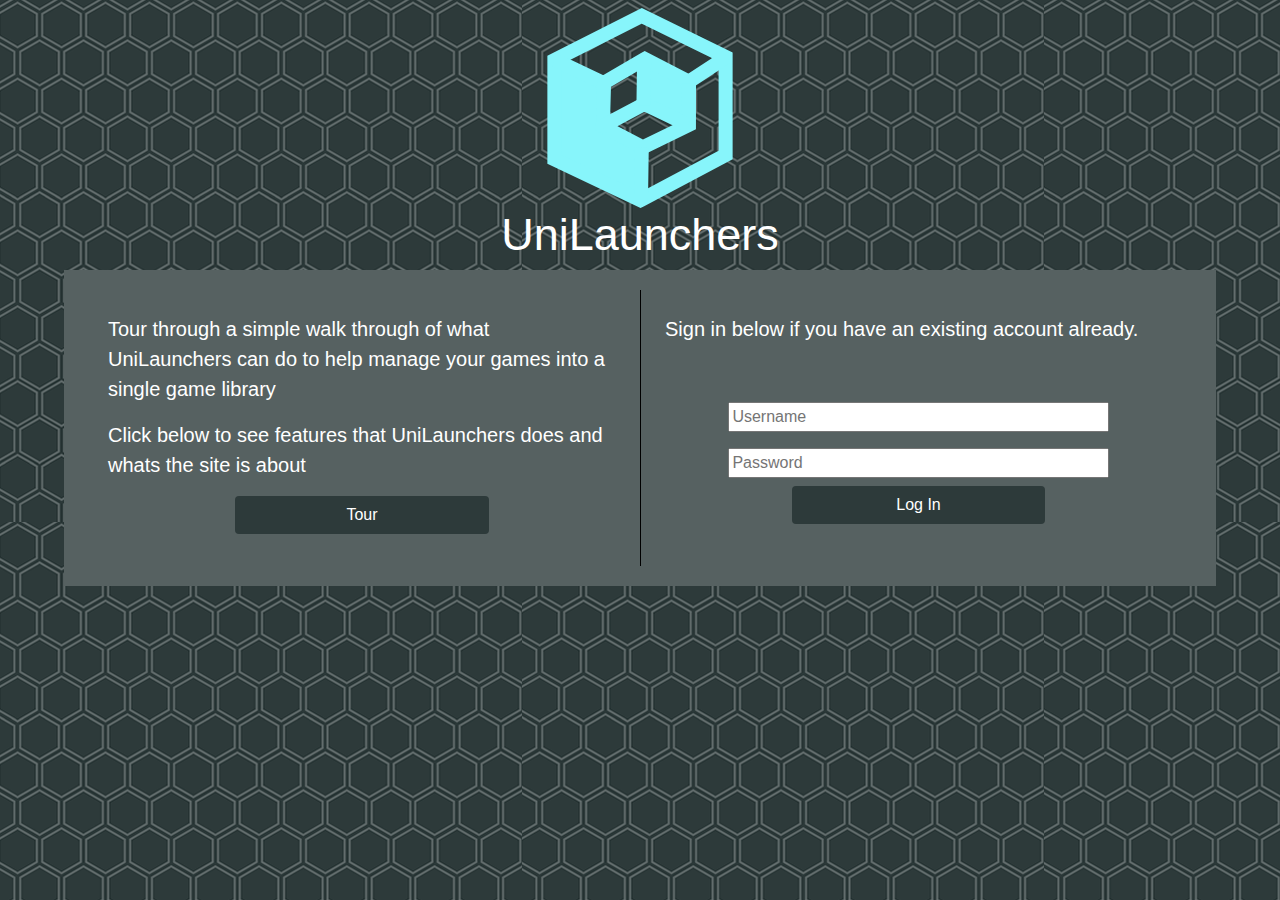
<file: index.html>
<!DOCTYPE html>
<html lang="en">
<head>
  <meta charset="UTF-8">
  <meta http-equiv="X-UA-Compatible" content="IE=edge">
  <meta name="viewport" content="width=device-width, initial-scale=1, shrink-to-fit=no">
  <meta http-equiv="x-ua-compatible" content="ie=edge">
  <link rel="stylesheet" href="css/bootstrap.min.css">
  <link rel="stylesheet" href="css/mobile.css">
  <title>Bootstrap</title>
</head>
<body class="bodybg">
  <div id="signin">
        <div class="mt-2">
          <img src="images/SVG/brandIcon.svg" width="200" height="200" class="mx-auto" alt="UniLaunchers Logo" style="display: block">
          <h2 style="color: white; font-size: 45px; text-align: center;">UniLaunchers</h2>
        </div>
        <div class="row mx-auto w-75 " id="splash" style="background: #566161;">
          <div id="tour" class="w-50 text-center p-4 mb-2">
            <p class="text-left">Tour through a simple walk through of what UniLaunchers can do to help manage your games into a single game library</p>
            <p class="text-left">Click below to see features that UniLaunchers does and whats the site is about</p>
            <button type="button" class="w-50 btn" onclick="tourContent()">Tour</button>
          </div>
          <div id="sign" class="w-50 p-4">
              <p class="text-left">Sign in below if you have an existing account already.</p>
            <form class="form-inline justify-content-around">
              <input class="w-75 my-2" type="text" placeholder="Username" id="uname"/>
              <input class="w-75 my-2" type="text" placeholder="Password" id="pword"/>
              <button type="button" class="w-50 btn" onclick="checkUser()">Log In</button>
            </form>
          </div>
        </div>
  </div>

  <div id="fcontent" style="display: none; visibility: hidden;">
      <nav class="navbar navbar-dark bg-dark dnavbar">
          <a class="navbar-brand" href="#">
              <img src="images/SVG/brandIcon.svg" width="50" height="50" class="d-inline-block align-middle" alt="UniLaunchers Logo">
              UniLaunchers
            </a>
        <form class="form-inline w-50 justify-content-center" style="min-width: 440px">
            <button class="btn" type="button" id="dAddItem">Add item</button>
            <input class="mx-2 py-1" type='text' class="form-control" style="width: 50%;" id="search" onkeyup="filterItems(this)"/>
            <select class="custom-select w-25" style="max-width: 120px;" id="gameTypes">
              <option selected>Filter</option>
              <option>Steam</option>
              <option>Origin</option>
              <option>Epic</option>
              <option>Battle.Net</option>
              <option>Uplay</option>
            </select>
        </form>
        <button class="btn" onclick="profile()" style="background: none; border: none; margin: 0">Profile</button>
      </nav>
      
      <div class="container bg-white dcontent" style="height: 100vh">
    
        <div class="row justify-content-center" id="dItems">
          <div class="row justify-content-center" style="height: 100vh">
              <div class="col-md-12 my-auto text-center">
                  Looks like your library is Empty. Add something to it.
              </div>
          </div>
        </div>
    
      </div>
    
      <div class="row mnavbar" style="height: 100vh">
        <div class="col-3 pr-0" style="max-width: 70px">
    
            <nav class="navbar bg-dark p-0 justify-content-center" id="mNavigation">
              <button id="mbutton" class="btn p-0" type="button" data-toggle="collapse" data-target="#navbarToggleExternalContent" aria-controls="navbarToggleExternalContent" aria-expanded="false" aria-label="Toggle navigation">
                <img src="images/SVG/menu.svg" width="30px" height="30px">
              </button>
            </nav>
            
            <div class="collapse" id="navbarToggleExternalContent">
              <div class="bg-dark d-flex flex-column justify-content-between" style='height: 100vh'>
                <div style="visibility: hidden"></div>
                <div class="d-flex flex-column ">
                  <button id="mAddItem"><img src="./images/SVG/add.svg" width="40px" height="40px"></button>
                  <button id="mSearch" onclick="msearch()"><img src="./images/SVG/search.svg" width="40px" height="40px"></button>
                  <button id="mProfile" onclick="profile()"><img src="./images/SVG/pofile.svg" width="40px" height="40px"></button>
                </div>
                <div>
                  
                </div>
              </div>
            </div>  
          </div>
        
          <div class="col-9 container p-0"style="height: 100vh" id="mItems">
              <div class="container row h-100" >
                  <div class="col-md-12 my-auto text-center">
                    Looks like your library is Empty. Add something to it.
              </div>
          </div>
          </div>
      </div>
  </div>


  <script src="js/jquery.slim.min.js"></script>
  <script src="js/popper.min.js"></script>
  <script src="js/bootstrap.min.js"></script>
  <script src="js/main.js"></script>
</body>
</html>
</file>
<file: css/mobile.css>
@media (max-width: 768px) {
    .dnavbar, .dcontent{
        display:none;
        visibility: hidden;
    }
  }

  @media (min-width: 767px) {
    .mnavbar{
        display :none;
        visibility: hidden;
      }
    .bodybg{
        background: url('../images/file.png') repeat;
    }
  }

  #steam{
    display: none;
  }
  #steam + label{
    background: url('../images/SVG/steam.svg') no-repeat;
    padding: 0 0 0 0px;
    width: 40px;
    height: 40px;
    opacity: 0.5;
  }


  #origin{
    display: none;
  }
  #origin + label{
    background: url('../images/SVG/origin.svg') no-repeat;
    padding: 0 0 0 0px;
    width: 40px;
    height: 40px;
    opacity: 0.5;
  }

  #epic{
    display: none;
  }
  #epic + label{
    background: url('../images/SVG/epic.svg') no-repeat;
    padding: 0 0 0 0px;
    width: 40px;
    height: 40px;
    opacity: 0.5;
  }


  #battle{
    display: none;
  }
  #battle + label{
    background: url('../images/SVG/battlenet.svg') no-repeat;
    padding: 0 0 0 0px;
    width: 40px;
    height: 40px;
    opacity: 0.5;
  }


  #uplay{
    display: none;
  }
  #uplay + label{
    background: url('../images/SVG/uplay.svg') no-repeat;
    padding: 0 0 0 0px;
    width: 40px;
    height: 40px;
    opacity: 0.5;
  }

  #imgTrue{
    opacity: 1;
  }
  #imgFalse{
    opacity: 0.5;
  }

  #mAddItem, #mSearch, #mProfile, #mbutton{
    border: none;
    background: none;
    margin: 10px 0
  }

  .popUp {
    z-index: 1;
    position: fixed; 
    left: 0;
    top: 0;
    width: 100%; 
    height: 100%; 
    overflow: auto; 
    background-color: rgba(0,0,0,.2); 
  }

  .profile{
    z-index: 1;
    position: fixed; 
    padding-top: 200px; 
    left: 0;
    top: 0;
    width: 100%; 
    height: 100%; 
    overflow: auto; 
    background-color: rgba(0,0,0,.2); 
  }

  #myModal .container{
    padding: 10px 0;
  }
  
  .bg-dark{
    background-color: #2D3A3A!important;
  }

  #mNavigation{
    min-width: 55px;
    position: fixed;
  }
  #pcontent{
    max-width: 420px
  }
  
  #navbarToggleExternalContent{
    position: fixed;
    left: 0;
    top: 50px;
    min-width: 55px;
    height: 100%;
  }

  .btn{
    background: #566161;
    color: white;
  }

  .custom-select{
    background: #566161;
    color: white;
    border-color:  #566161;
  }

  #signin{
    background: url('../images/file.png') repeat;
    position: absolute;
    left: 0;
    top: 0;
    min-width: 100%;
    min-height: 100%;
  }
  #signin button{
    background-color: #2D3A3A;
  }
  @media (max-width: 767px) {
    #sign,#tour{
      width: 100%!important
    }

    #sign{
      border-top: solid black 1px;
    }
  }
  @media (min-width: 767px) {
    #sign,#tour{
      width: 50%!important
    }
    #sign{
      border-left: solid black 1px;
    }
    #sign form{
      margin-top: 50px;
    }
  }
  #splash{
    width: 90%!important
  }
  #splash p{
    color: white;
    font-size: 20px;
  }
  #splash h2 {
    color: white;
  }
  #splash li{
    color: white;
    text-align: left;
    font-size: 20px;
    padding: 5px;
  }

  #splash{
    padding: 20px;
  }

  #splash ul{
    list-style-type: none;
  }

  #carouselExampleControls p{
    color: black;
  }

  #pcontent p{
    color: white;
    padding: 10px;
    font-size: 20px;
  }

  h3{
    color: #87f5fb
  }


  #tourcontent button{
    font-size: 30px;
  }
</file>
